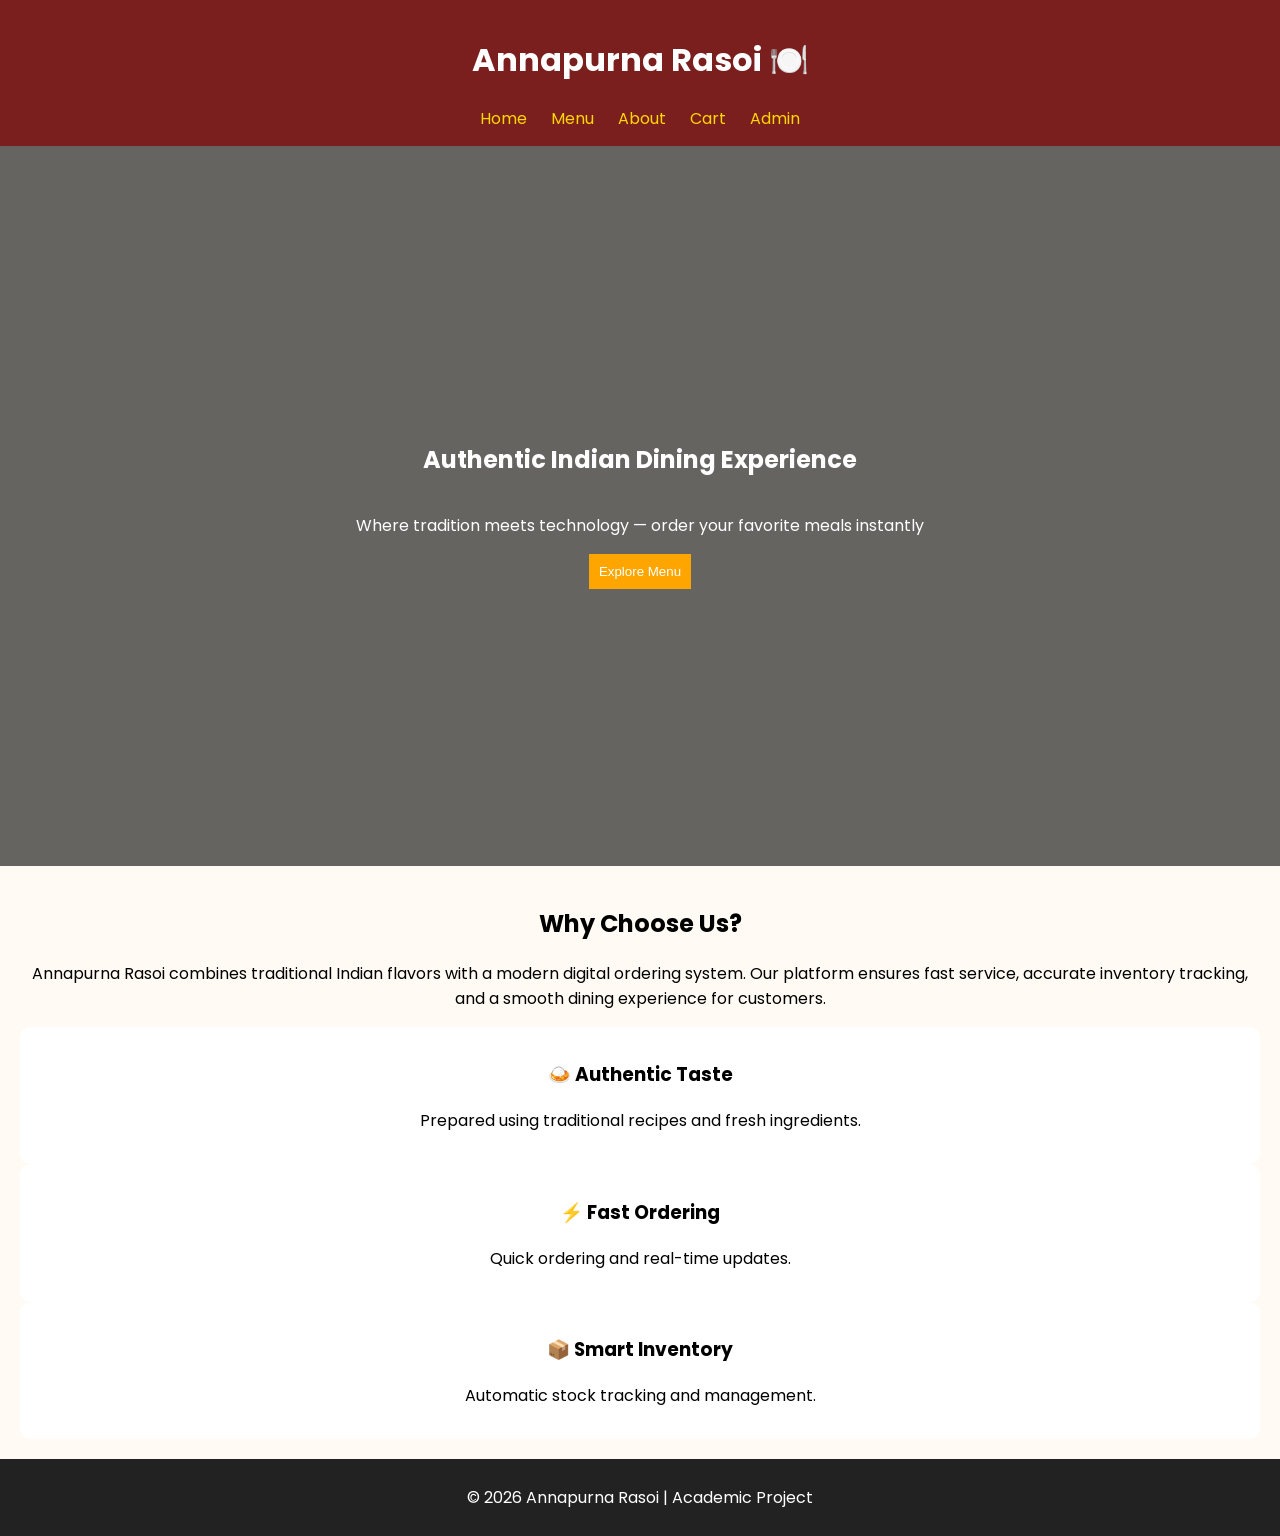
<file: Annapurna Rasoi/index.html>
<!DOCTYPE html>
<html>
<head>
  <title>Annapurna Rasoi</title>

  <link rel="stylesheet" href="style.css">
  <link href="https://fonts.googleapis.com/css2?family=Poppins&display=swap" rel="stylesheet">
</head>
<body>

<header>
  <h1>Annapurna Rasoi 🍽️</h1>
  <nav>
    <a href="index.html">Home</a>
    <a href="menu.html">Menu</a>
    <a href="about.html">About</a>
    <a href="cart.html">Cart</a>
    <a href="admin.html">Admin</a>
  </nav>
</header>

<section class="hero">
  <h2>Authentic Indian Dining Experience</h2>
  <p>Where tradition meets technology — order your favorite meals instantly</p>
  <a href="menu.html"><button>Explore Menu</button></a>
</section>

<section class="container">
  <h2>Why Choose Us?</h2>
  <p>
    Annapurna Rasoi combines traditional Indian flavors with a modern digital
    ordering system. Our platform ensures fast service, accurate inventory tracking,
    and a smooth dining experience for customers.
  </p>

  <div class="features">
    <div class="card">
      <h3>🍛 Authentic Taste</h3>
      <p>Prepared using traditional recipes and fresh ingredients.</p>
    </div>

    <div class="card">
      <h3>⚡ Fast Ordering</h3>
      <p>Quick ordering and real-time updates.</p>
    </div>

    <div class="card">
      <h3>📦 Smart Inventory</h3>
      <p>Automatic stock tracking and management.</p>
    </div>
  </div>
</section>

<footer>
  <p>© 2026 Annapurna Rasoi | Academic Project</p>
</footer>

</body>
</html>
</file>
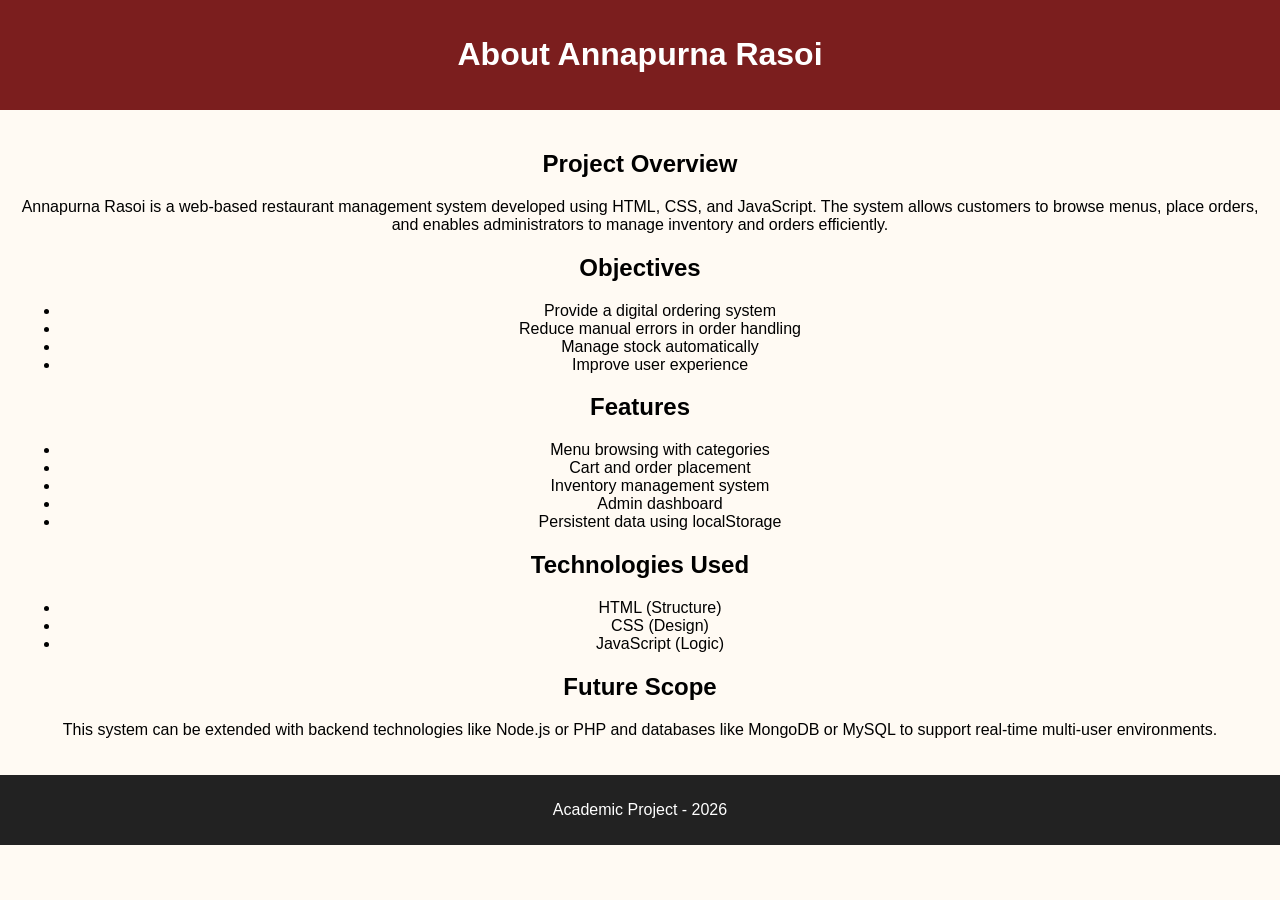
<file: Annapurna Rasoi/about.html>
<!DOCTYPE html>
<html>
<head>
  <title>About</title>
  <link rel="stylesheet" href="style.css">
</head>
<body>

<header>
  <h1>About Annapurna Rasoi</h1>
</header>

<div class="container">

<h2>Project Overview</h2>
<p>
Annapurna Rasoi is a web-based restaurant management system developed using HTML,
CSS, and JavaScript. The system allows customers to browse menus, place orders,
and enables administrators to manage inventory and orders efficiently.
</p>

<h2>Objectives</h2>
<ul>
<li>Provide a digital ordering system</li>
<li>Reduce manual errors in order handling</li>
<li>Manage stock automatically</li>
<li>Improve user experience</li>
</ul>

<h2>Features</h2>
<ul>
<li>Menu browsing with categories</li>
<li>Cart and order placement</li>
<li>Inventory management system</li>
<li>Admin dashboard</li>
<li>Persistent data using localStorage</li>
</ul>

<h2>Technologies Used</h2>
<ul>
<li>HTML (Structure)</li>
<li>CSS (Design)</li>
<li>JavaScript (Logic)</li>
</ul>

<h2>Future Scope</h2>
<p>
This system can be extended with backend technologies like Node.js or PHP
and databases like MongoDB or MySQL to support real-time multi-user environments.
</p>

</div>

<footer>
  <p>Academic Project - 2026</p>
</footer>

</body>
</html>
</file>
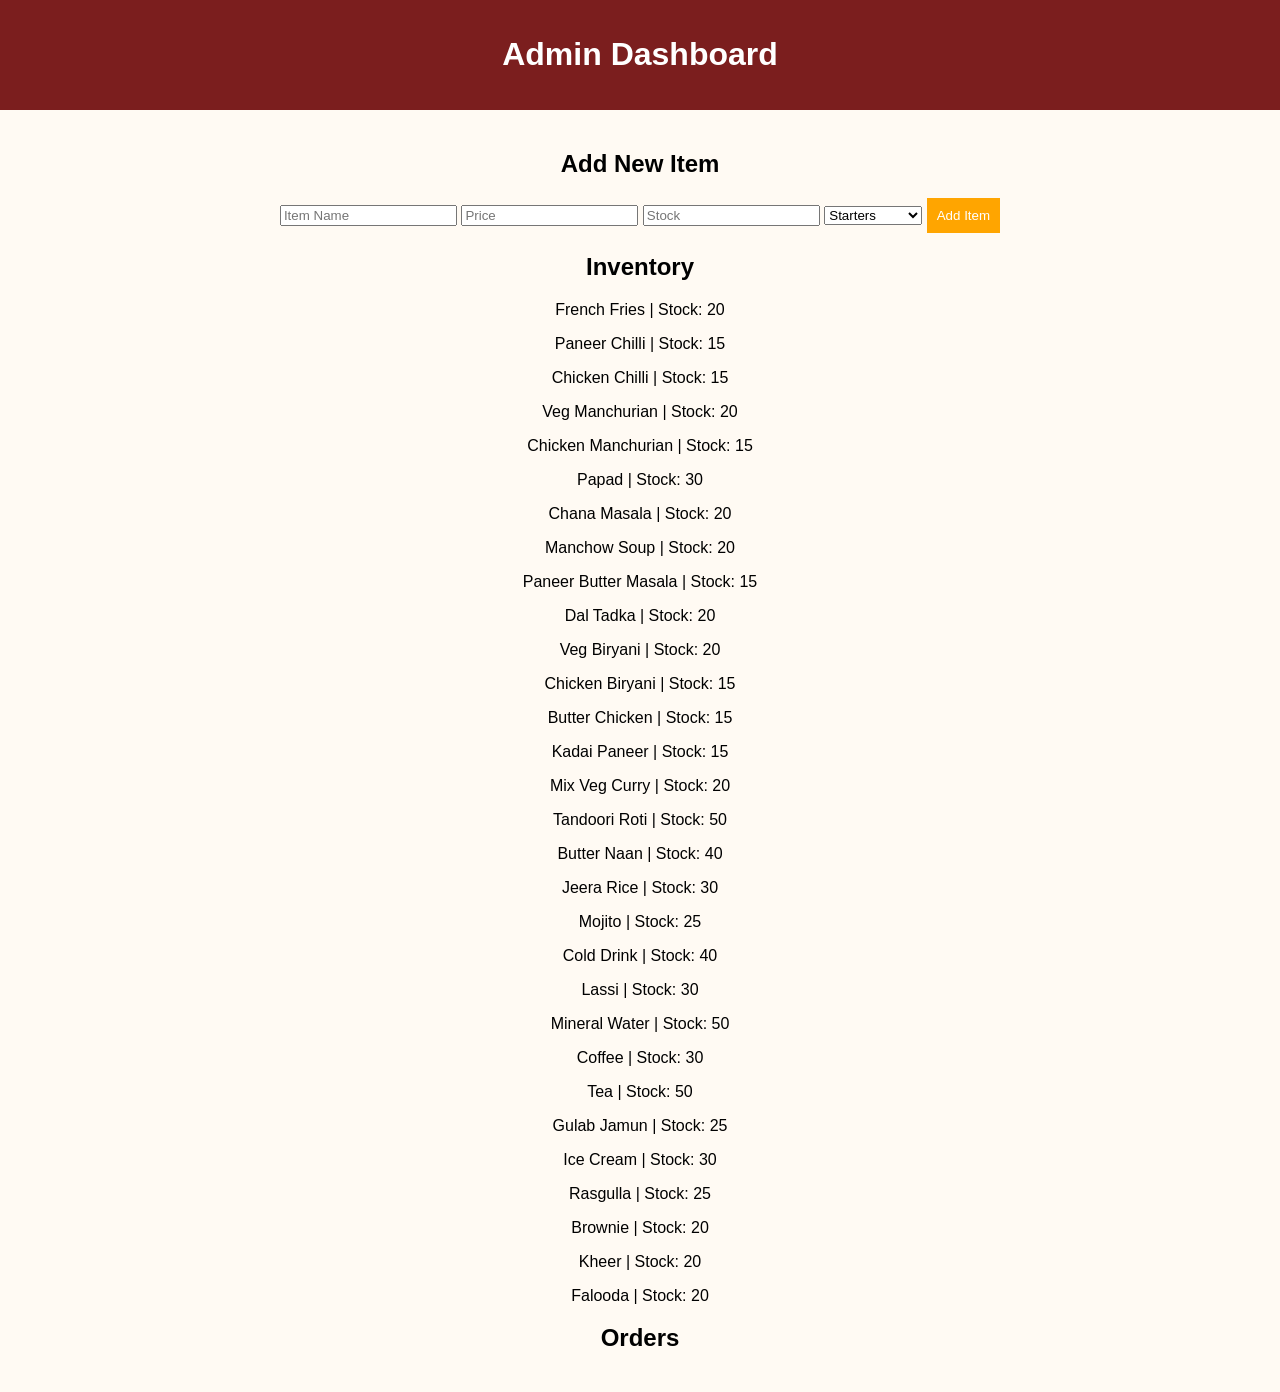
<file: Annapurna Rasoi/admin.html>
<!DOCTYPE html>
<html>
<head>
  <title>Admin Panel</title>
  <link rel="stylesheet" href="style.css">
</head>
<body>

<header>
  <h1>Admin Dashboard</h1>
</header>

<div class="container">

<h2>Add New Item</h2>
<input id="name" placeholder="Item Name">
<input id="price" placeholder="Price">
<input id="stock" placeholder="Stock">

<select id="category">
  <option>Starters</option>
  <option>Main Course</option>
  <option>Drinks</option>
  <option>Desserts</option>
</select>

<button onclick="addItem()">Add Item</button>

<h2>Inventory</h2>
<div id="inventory"></div>

<h2>Orders</h2>
<div id="orders"></div>

</div>

<script src="app.js"></script>
</body>
</html>
</file>
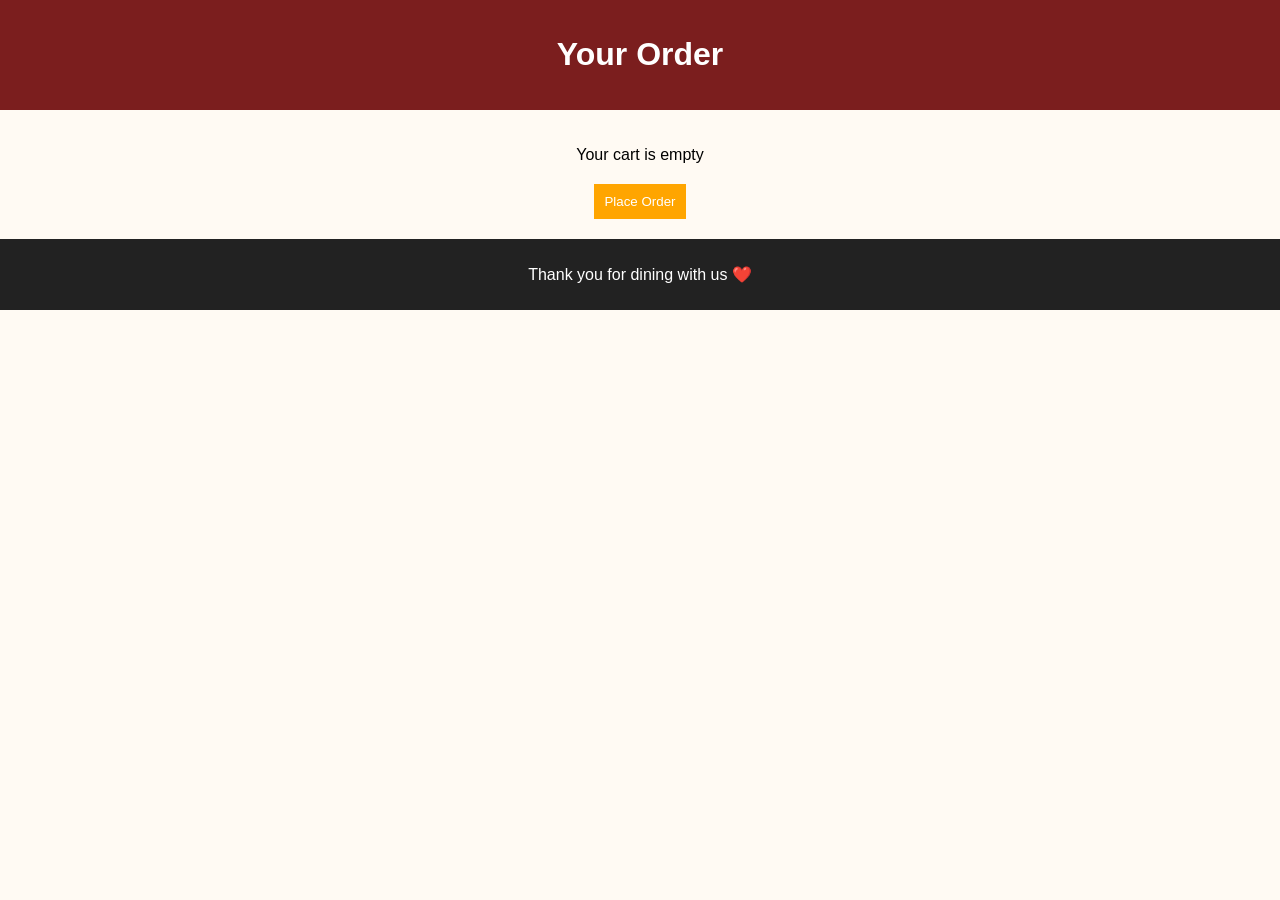
<file: Annapurna Rasoi/cart.html>
<!DOCTYPE html>
<html>
<head>
  <title>Cart</title>
  <link rel="stylesheet" href="style.css">
</head>
<body>

<header>
  <h1>Your Order</h1>
</header>

<div class="container">
  <div id="cart"></div>
  <h2 id="total"></h2>
  <button onclick="placeOrder()">Place Order</button>
</div>

<footer>
  <p>Thank you for dining with us ❤️</p>
</footer>

<script src="app.js"></script>
</body>
</html>
</file>
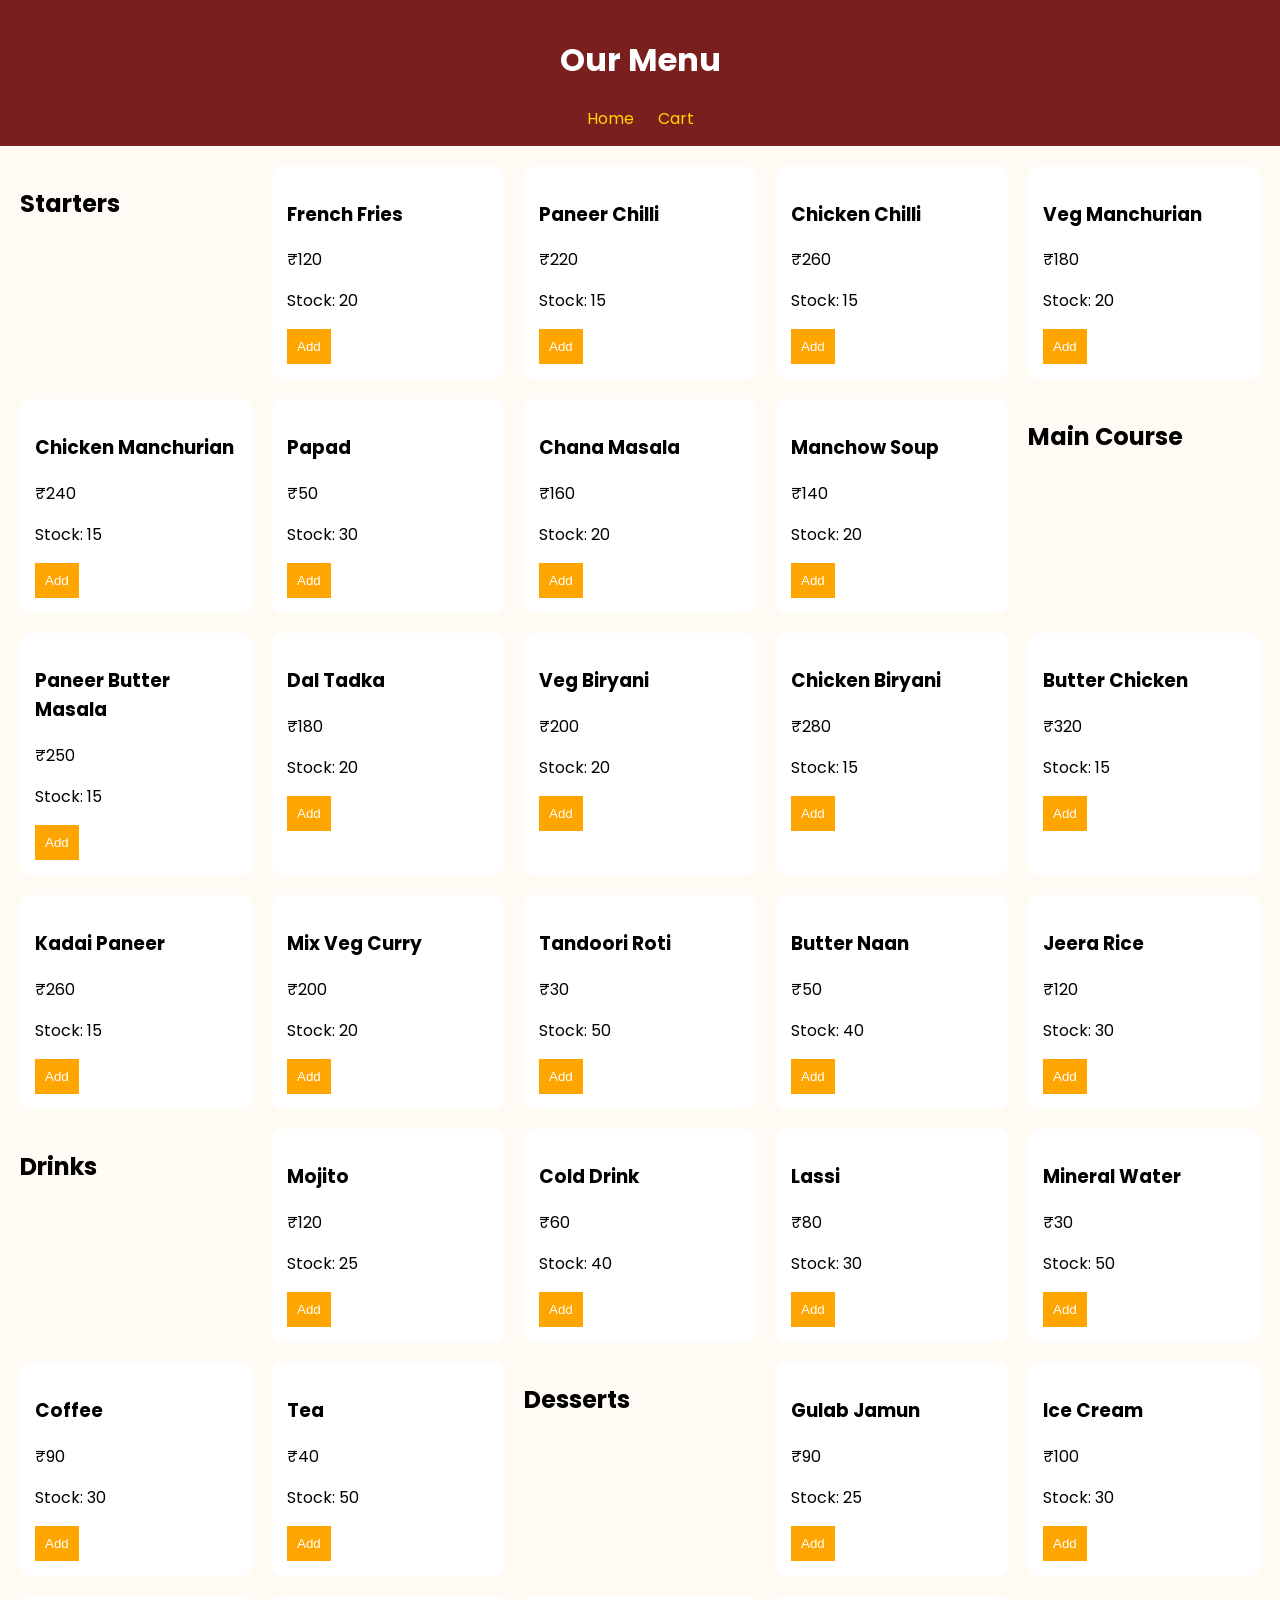
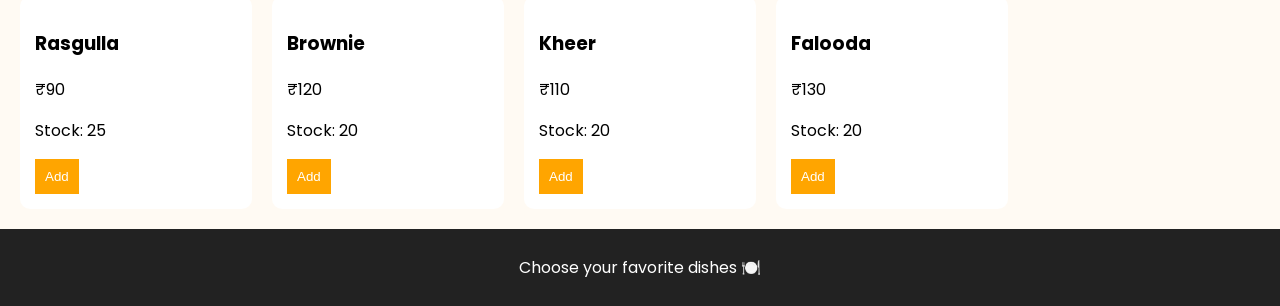
<file: Annapurna Rasoi/menu.html>
<!DOCTYPE html>
<html>
<head>
  <title>Menu</title>
  <link rel="stylesheet" href="style.css">
  <link href="https://fonts.googleapis.com/css2?family=Poppins&display=swap" rel="stylesheet">
</head>
<body>

<header>
  <h1>Our Menu</h1>
  <nav>
    <a href="index.html">Home</a>
    <a href="cart.html">Cart</a>
  </nav>
</header>

<div id="menu" class="grid"></div>

<footer>
  <p>Choose your favorite dishes 🍽️</p>
</footer>

<script src="app.js"></script>
</body>
</html>
</file>
<file: Annapurna Rasoi/style.css>
body {
  font-family: 'Poppins', sans-serif;
  margin: 0;
  background: #fffaf3;
}

header {
  background: #7b1e1e;
  color: white;
  padding: 15px;
  text-align: center;
}

nav a {
  margin: 10px;
  color: gold;
  text-decoration: none;
}

.hero {
  height: 80vh;
  background: linear-gradient(rgba(0,0,0,0.6),rgba(0,0,0,0.6)),
              url('https://images.unsplash.com/photo-1600891964599-f61ba0e24092');
  background-size: cover;
  display: flex;
  justify-content: center;
  align-items: center;
  flex-direction: column;
  color: white;
}

.container {
  padding: 20px;
  text-align: center;
}

.grid {
  display: grid;
  grid-template-columns: repeat(auto-fit,minmax(220px,1fr));
  gap: 20px;
  padding: 20px;
}

.card {
  background: white;
  padding: 15px;
  border-radius: 10px;
}

button {
  background: orange;
  color: white;
  padding: 10px;
  border: none;
}

footer {
  background: #222;
  color: white;
  text-align: center;
  padding: 10px;
}
</file>
